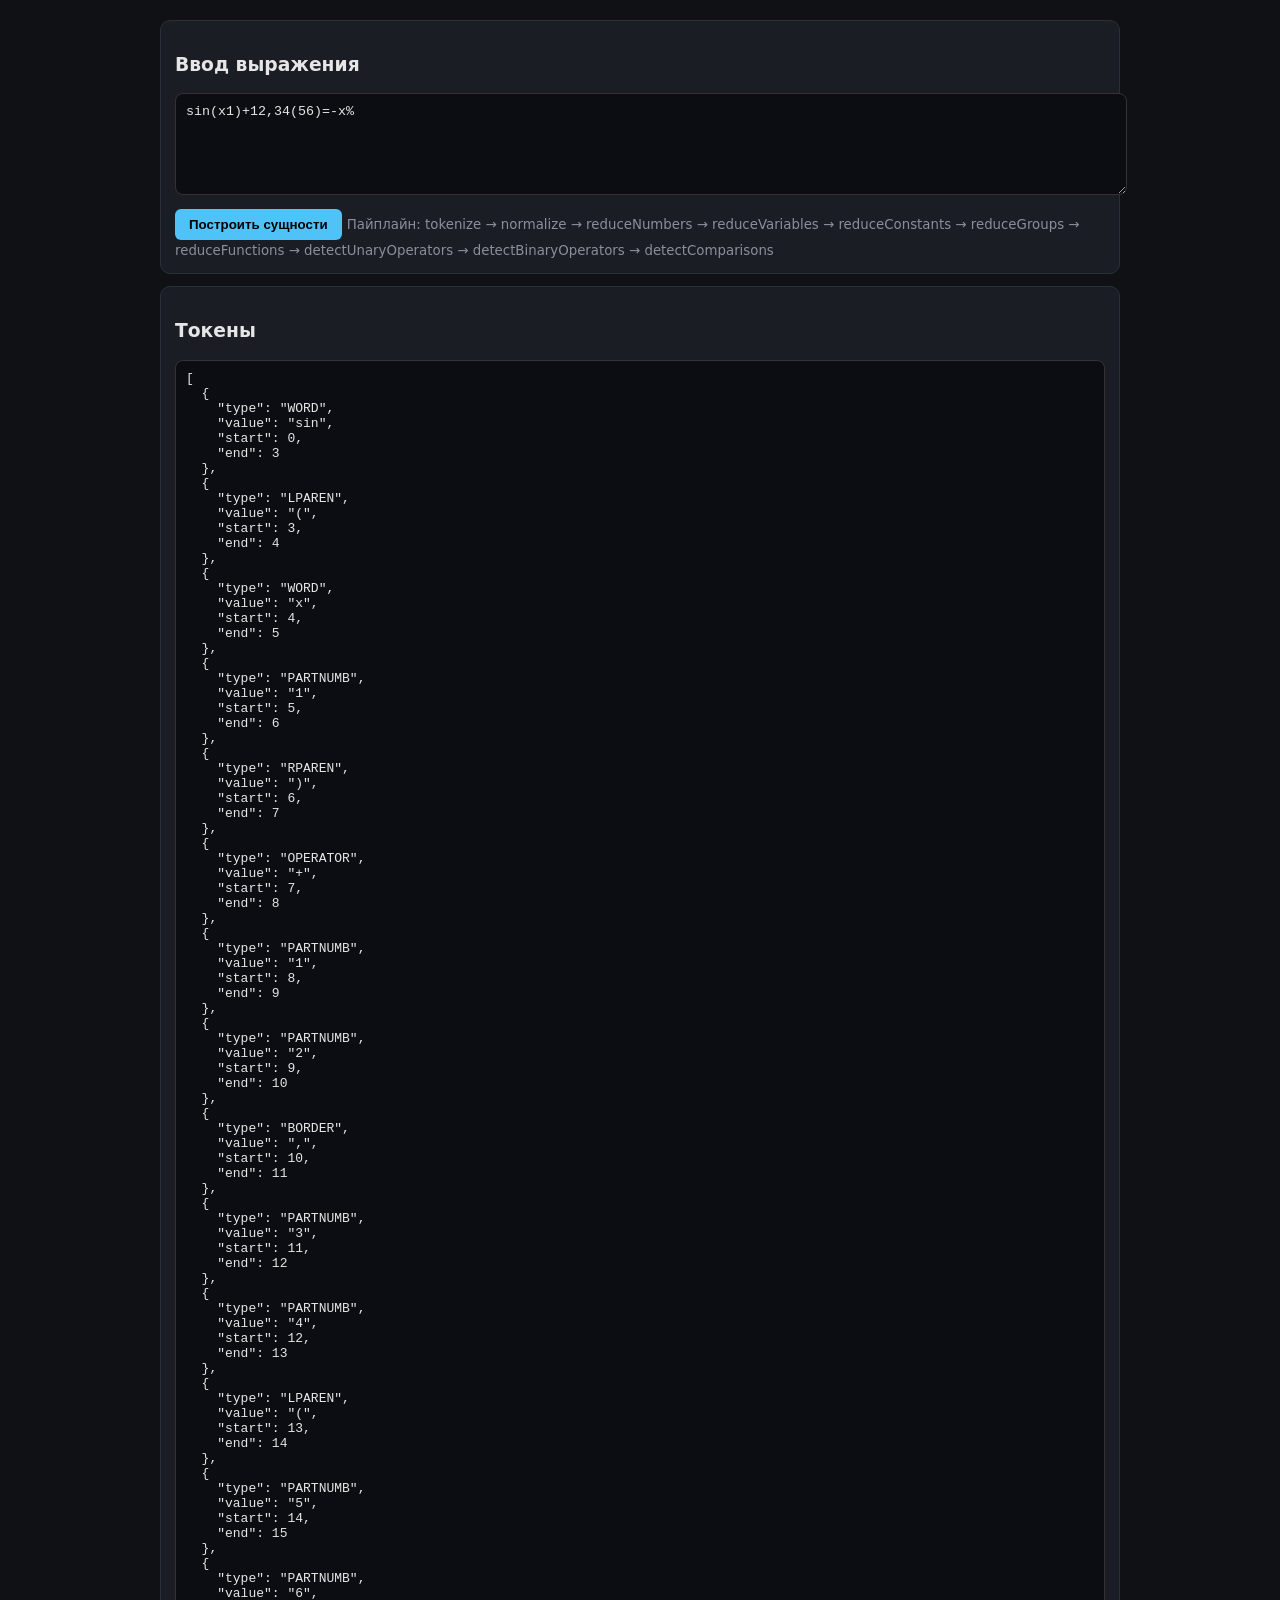
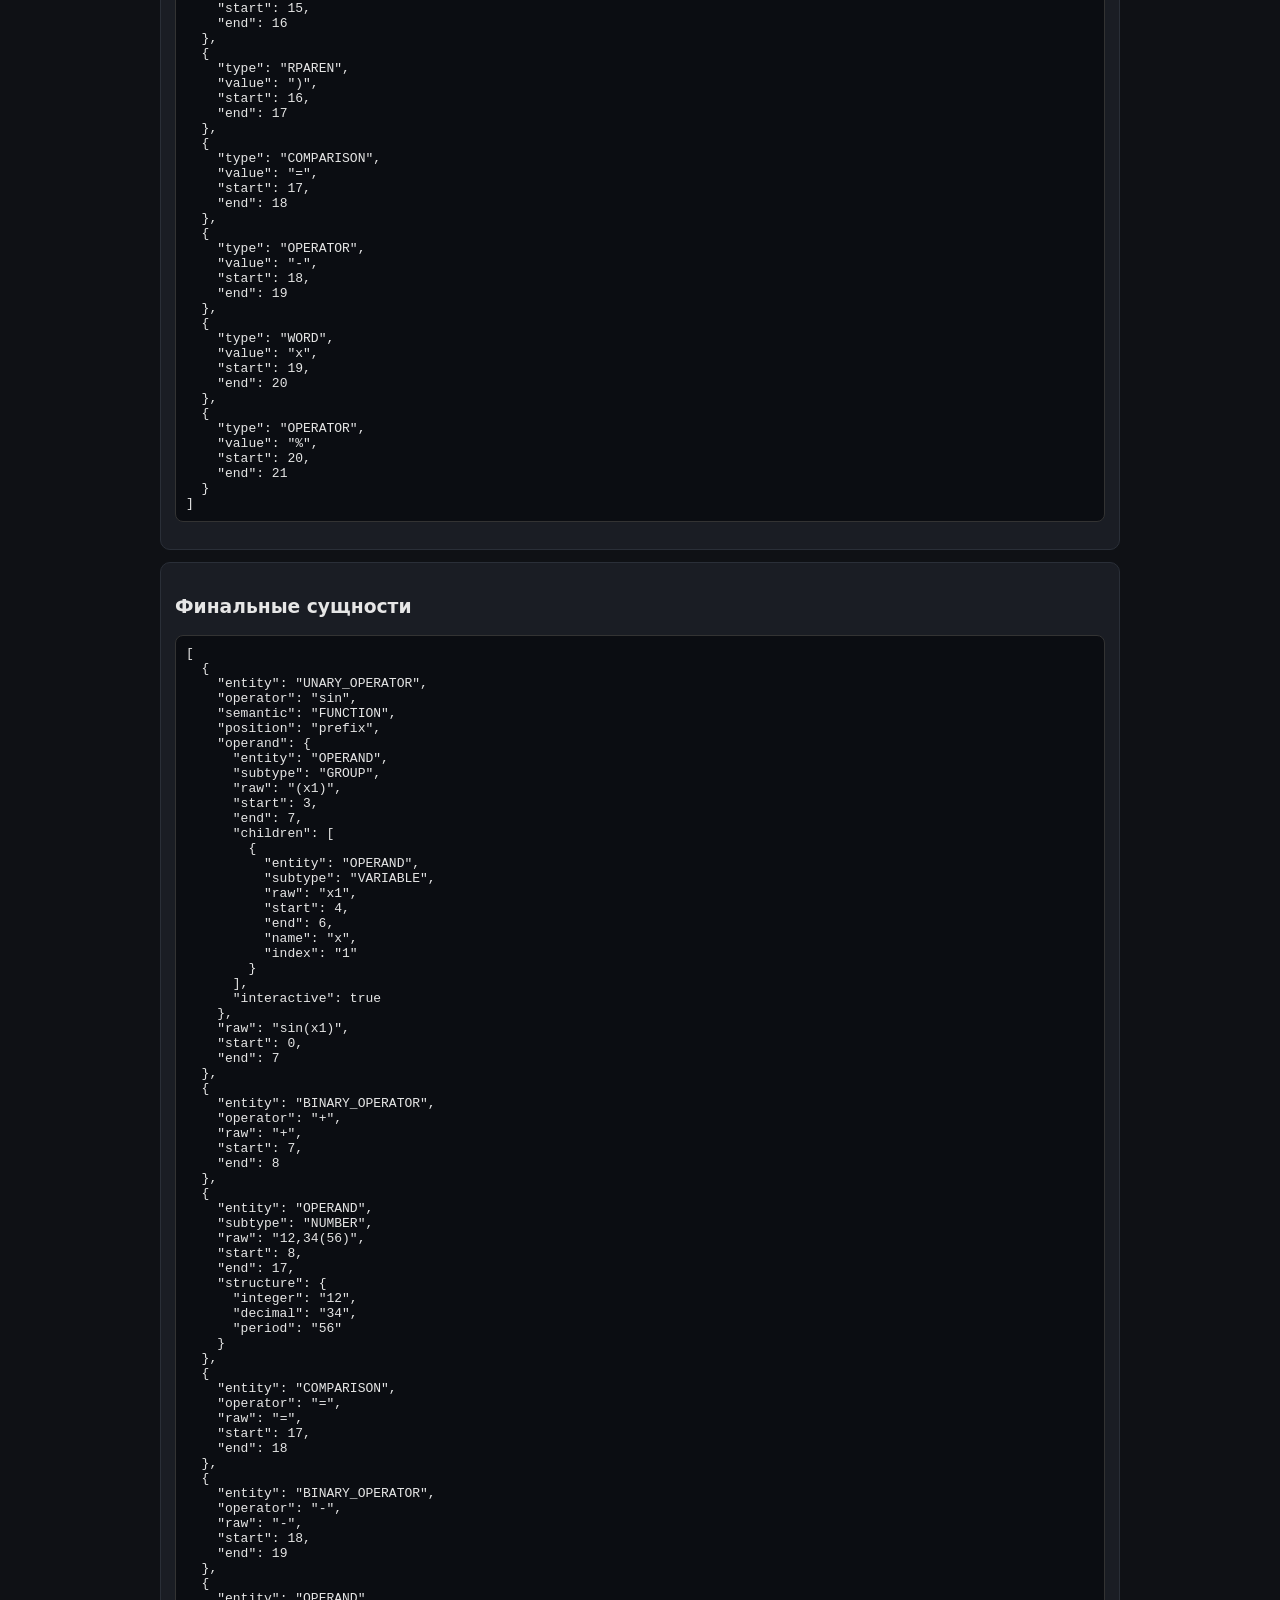
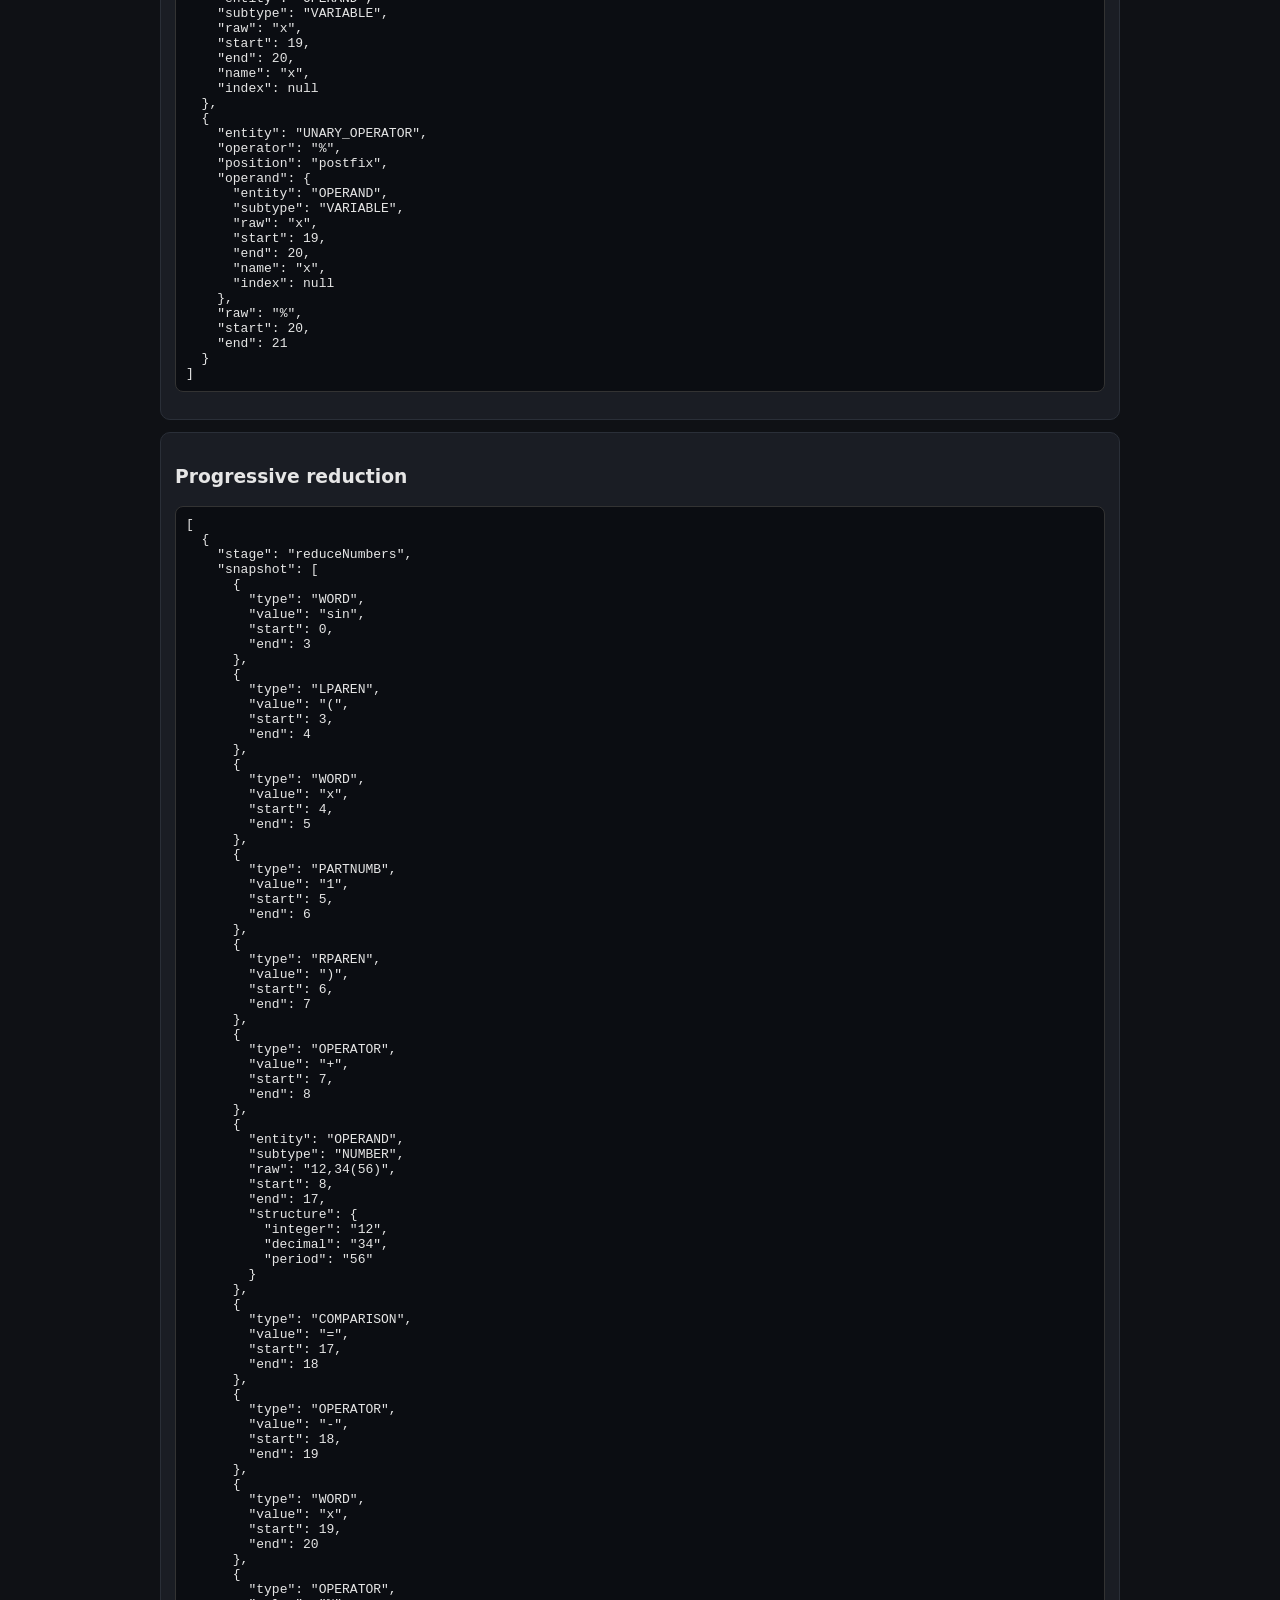
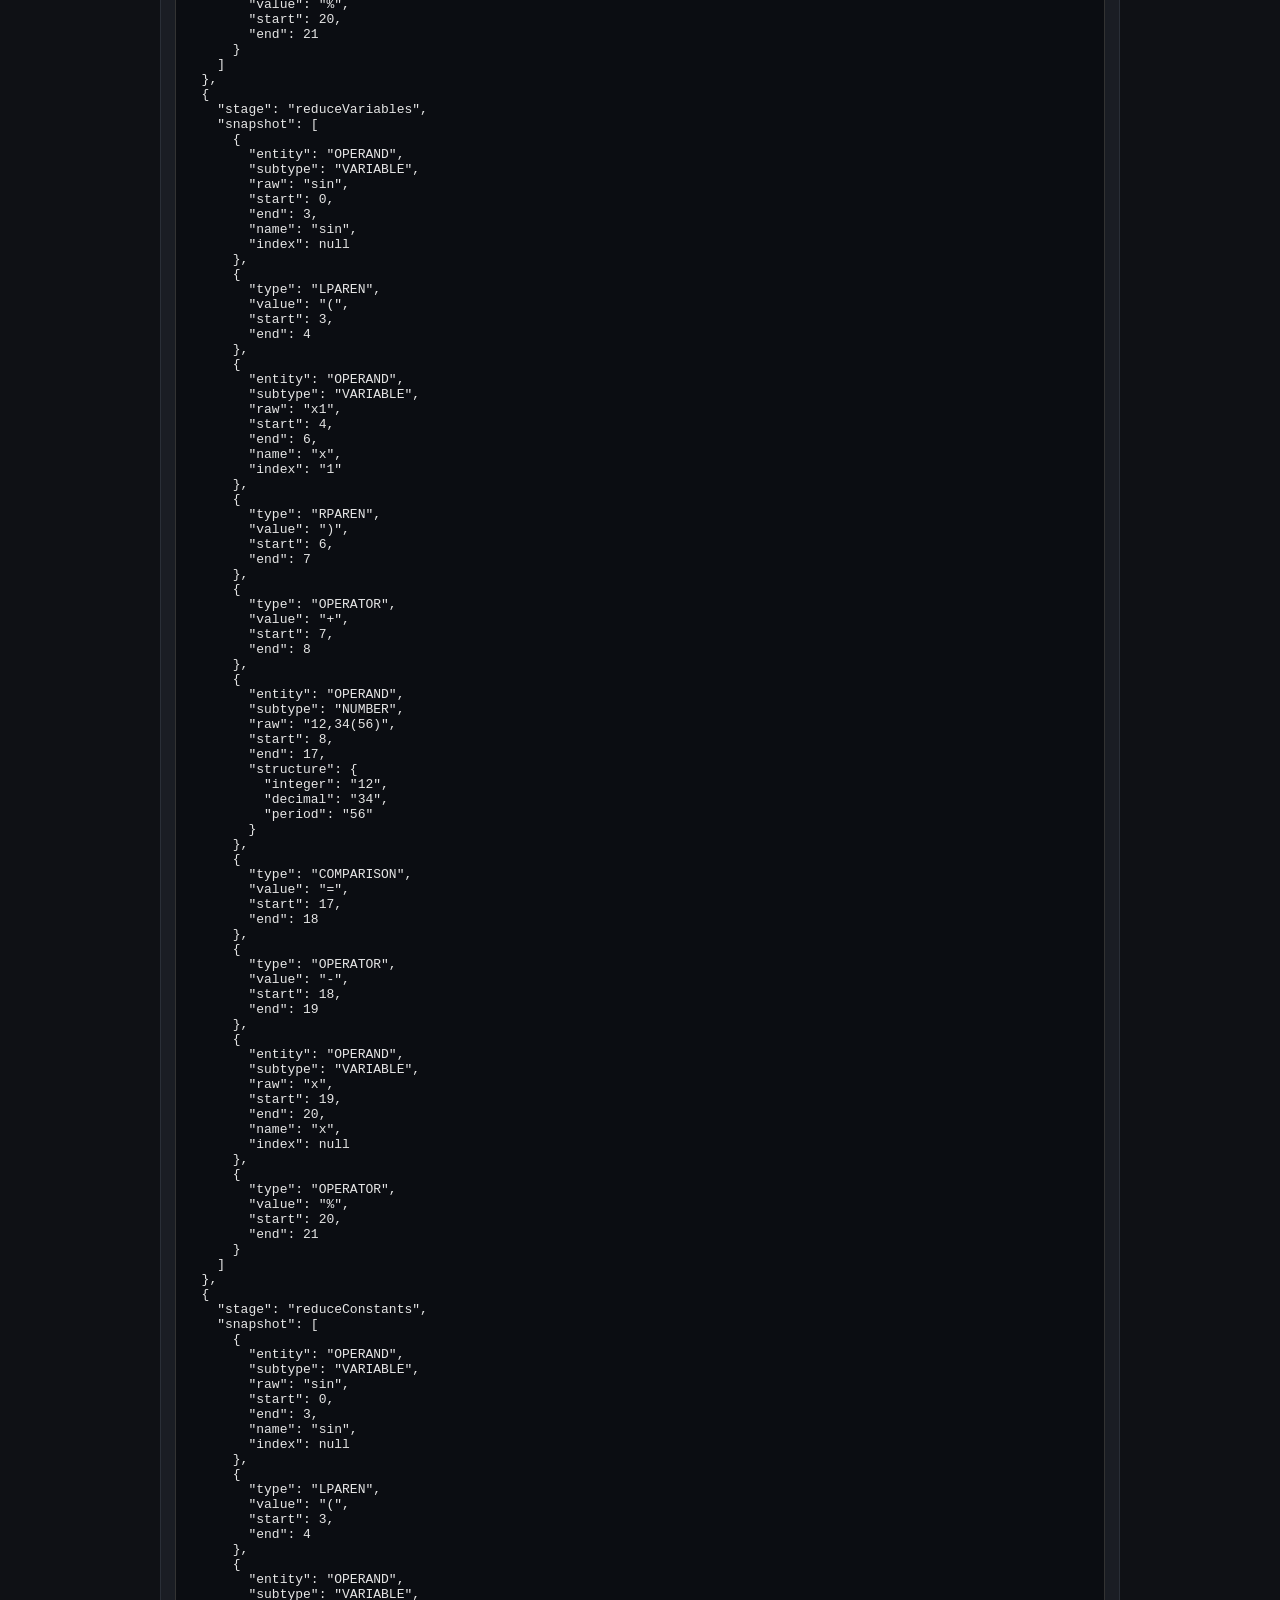
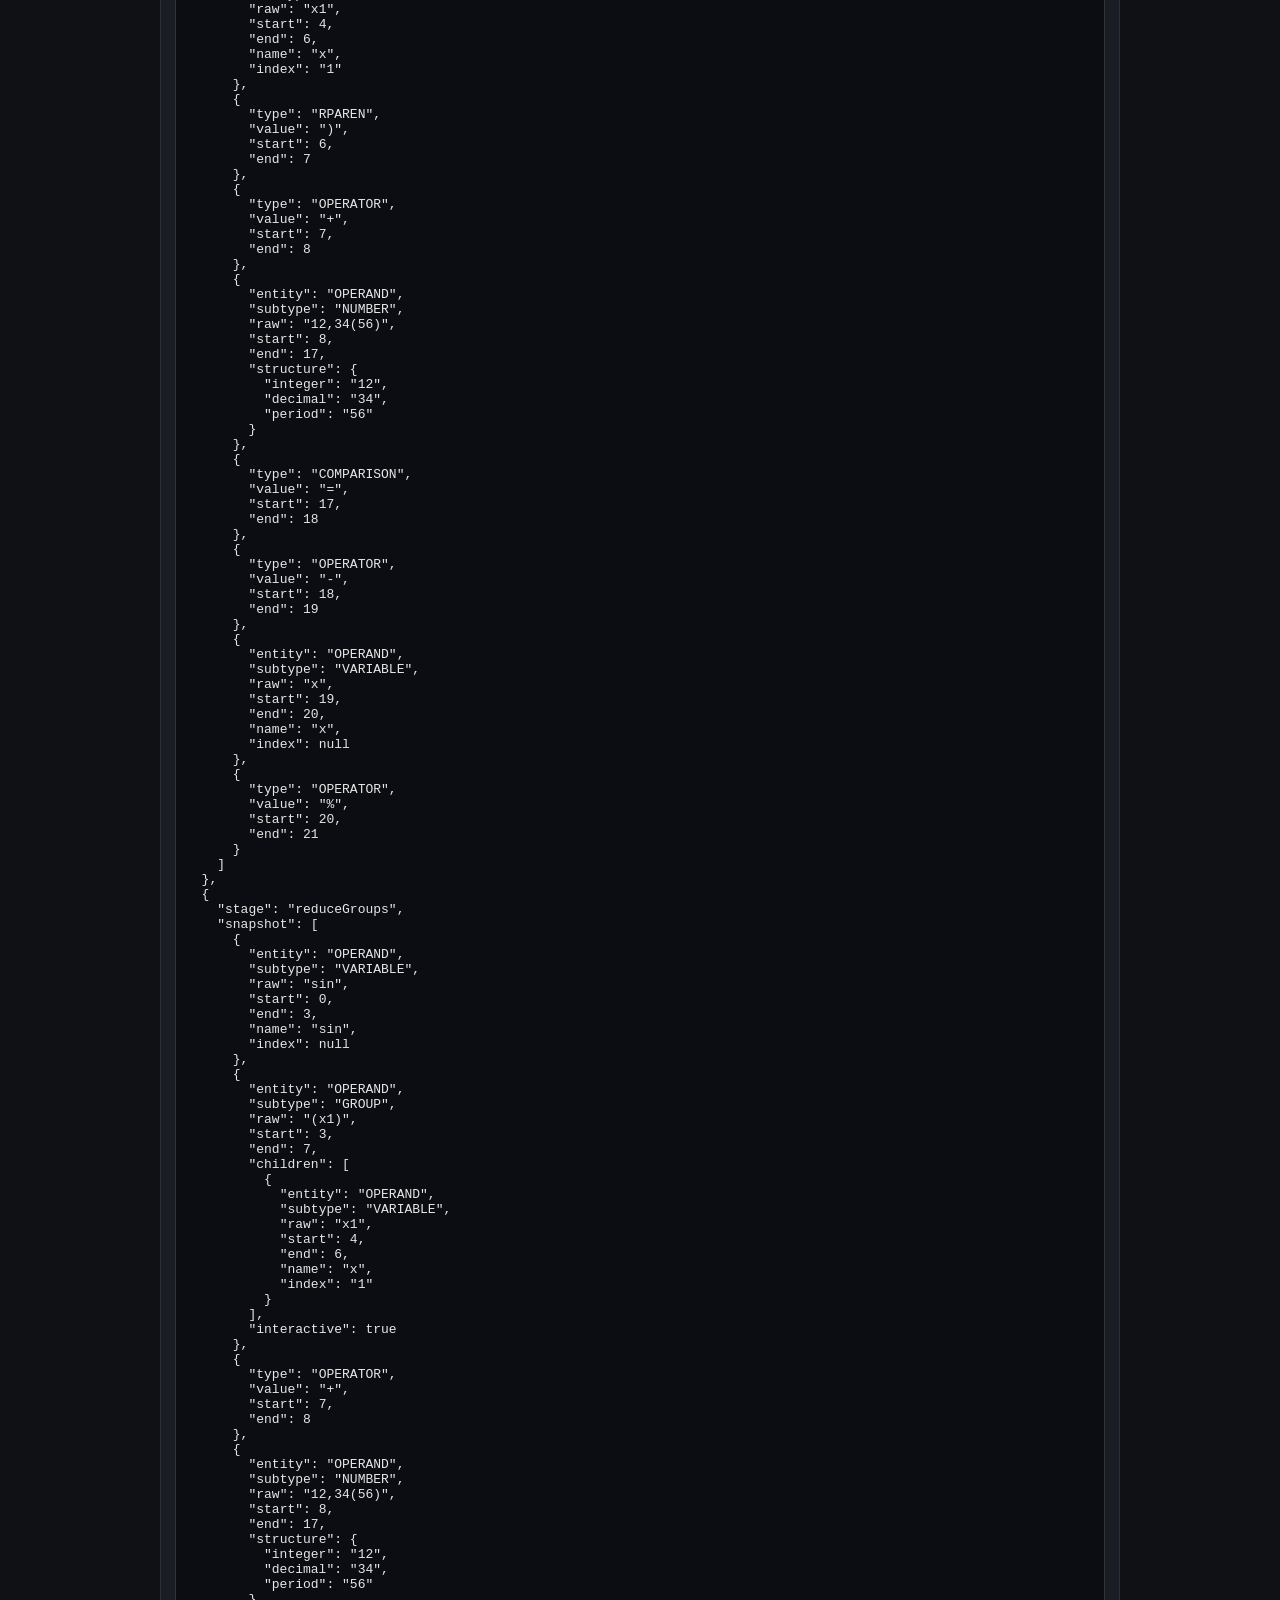
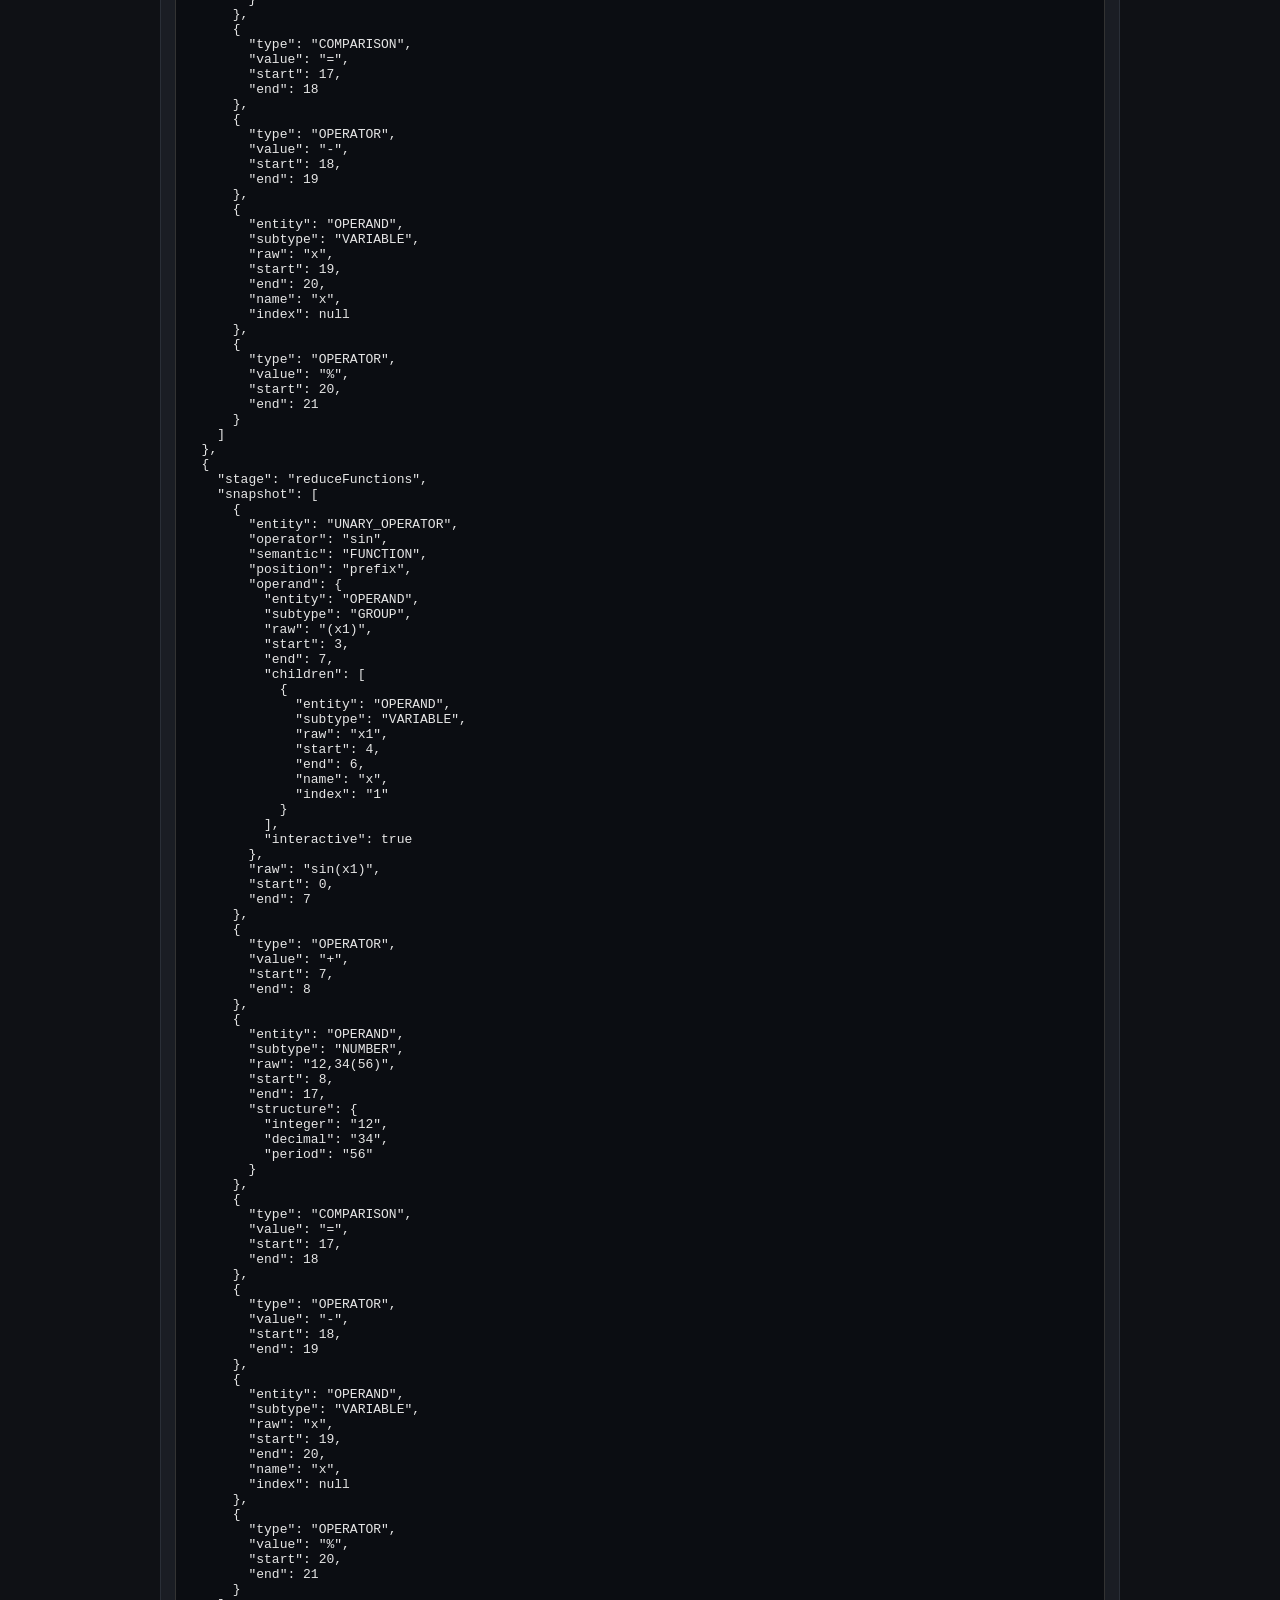
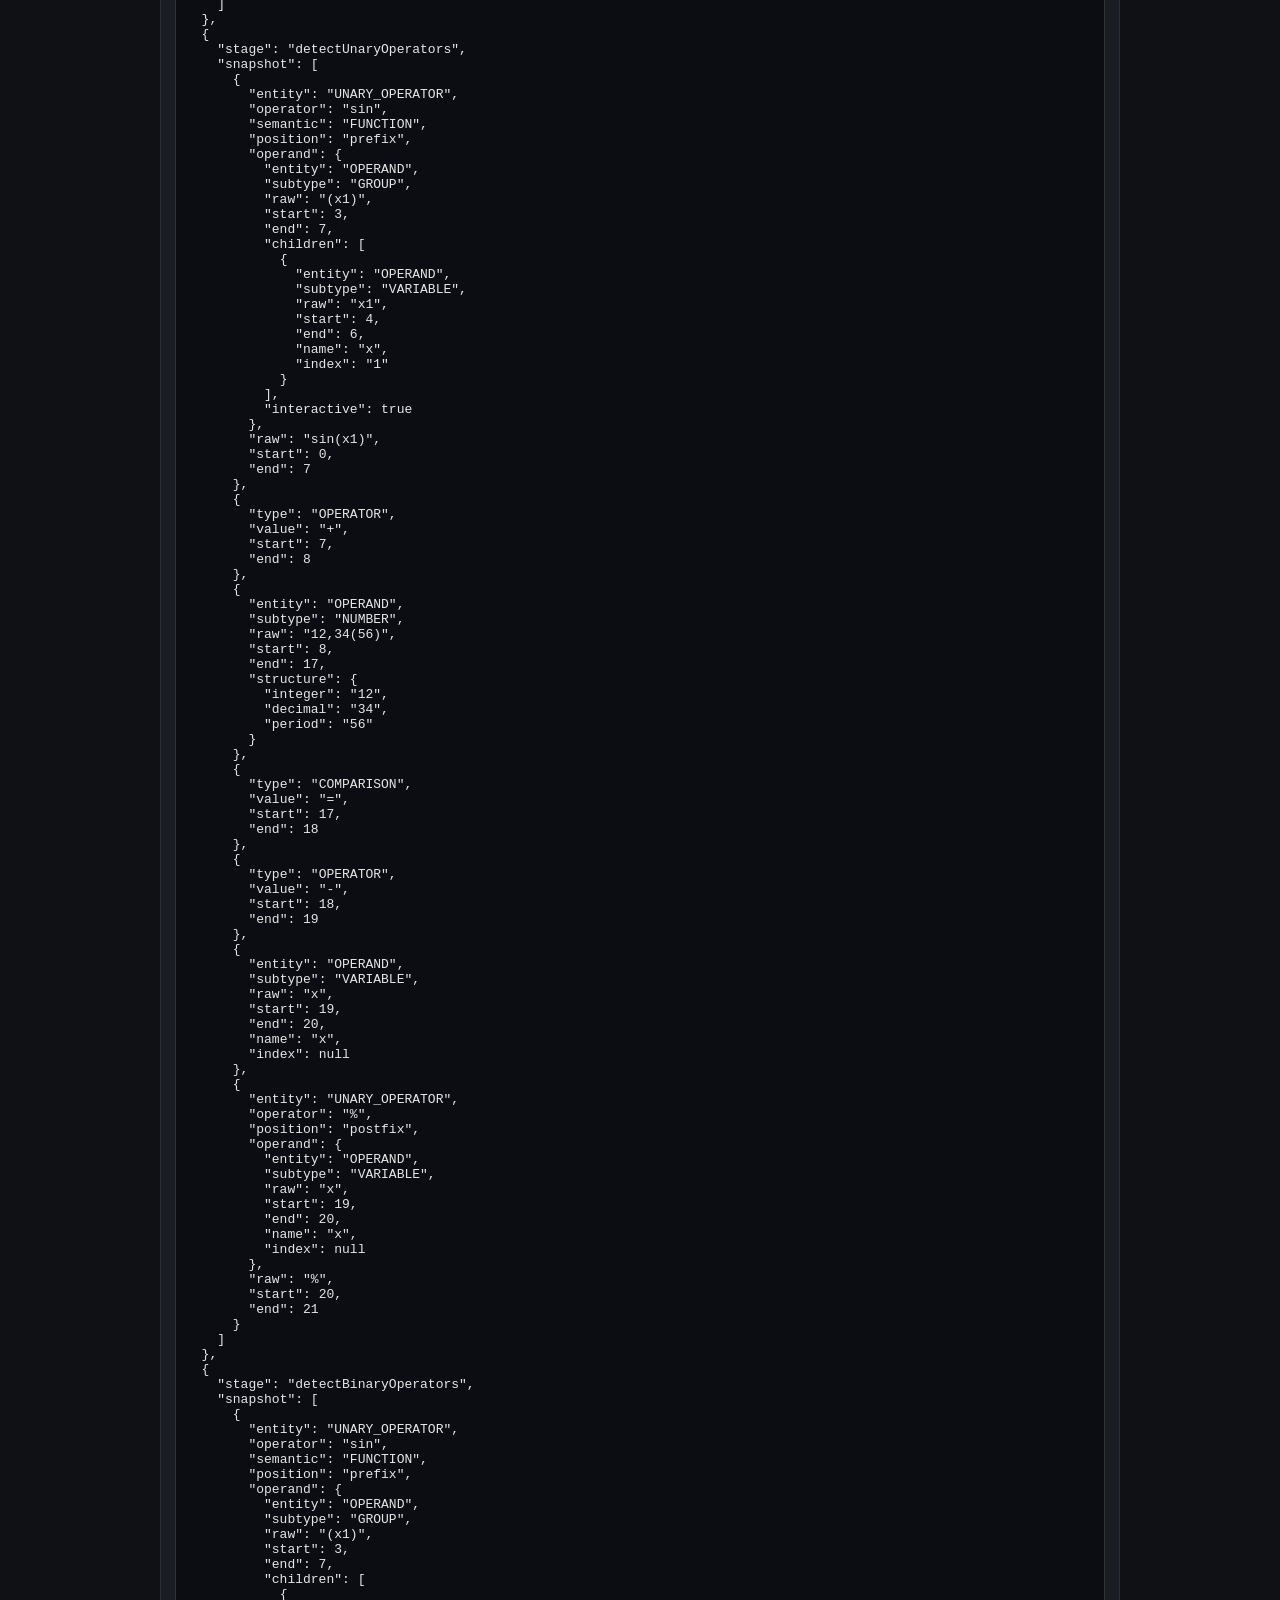
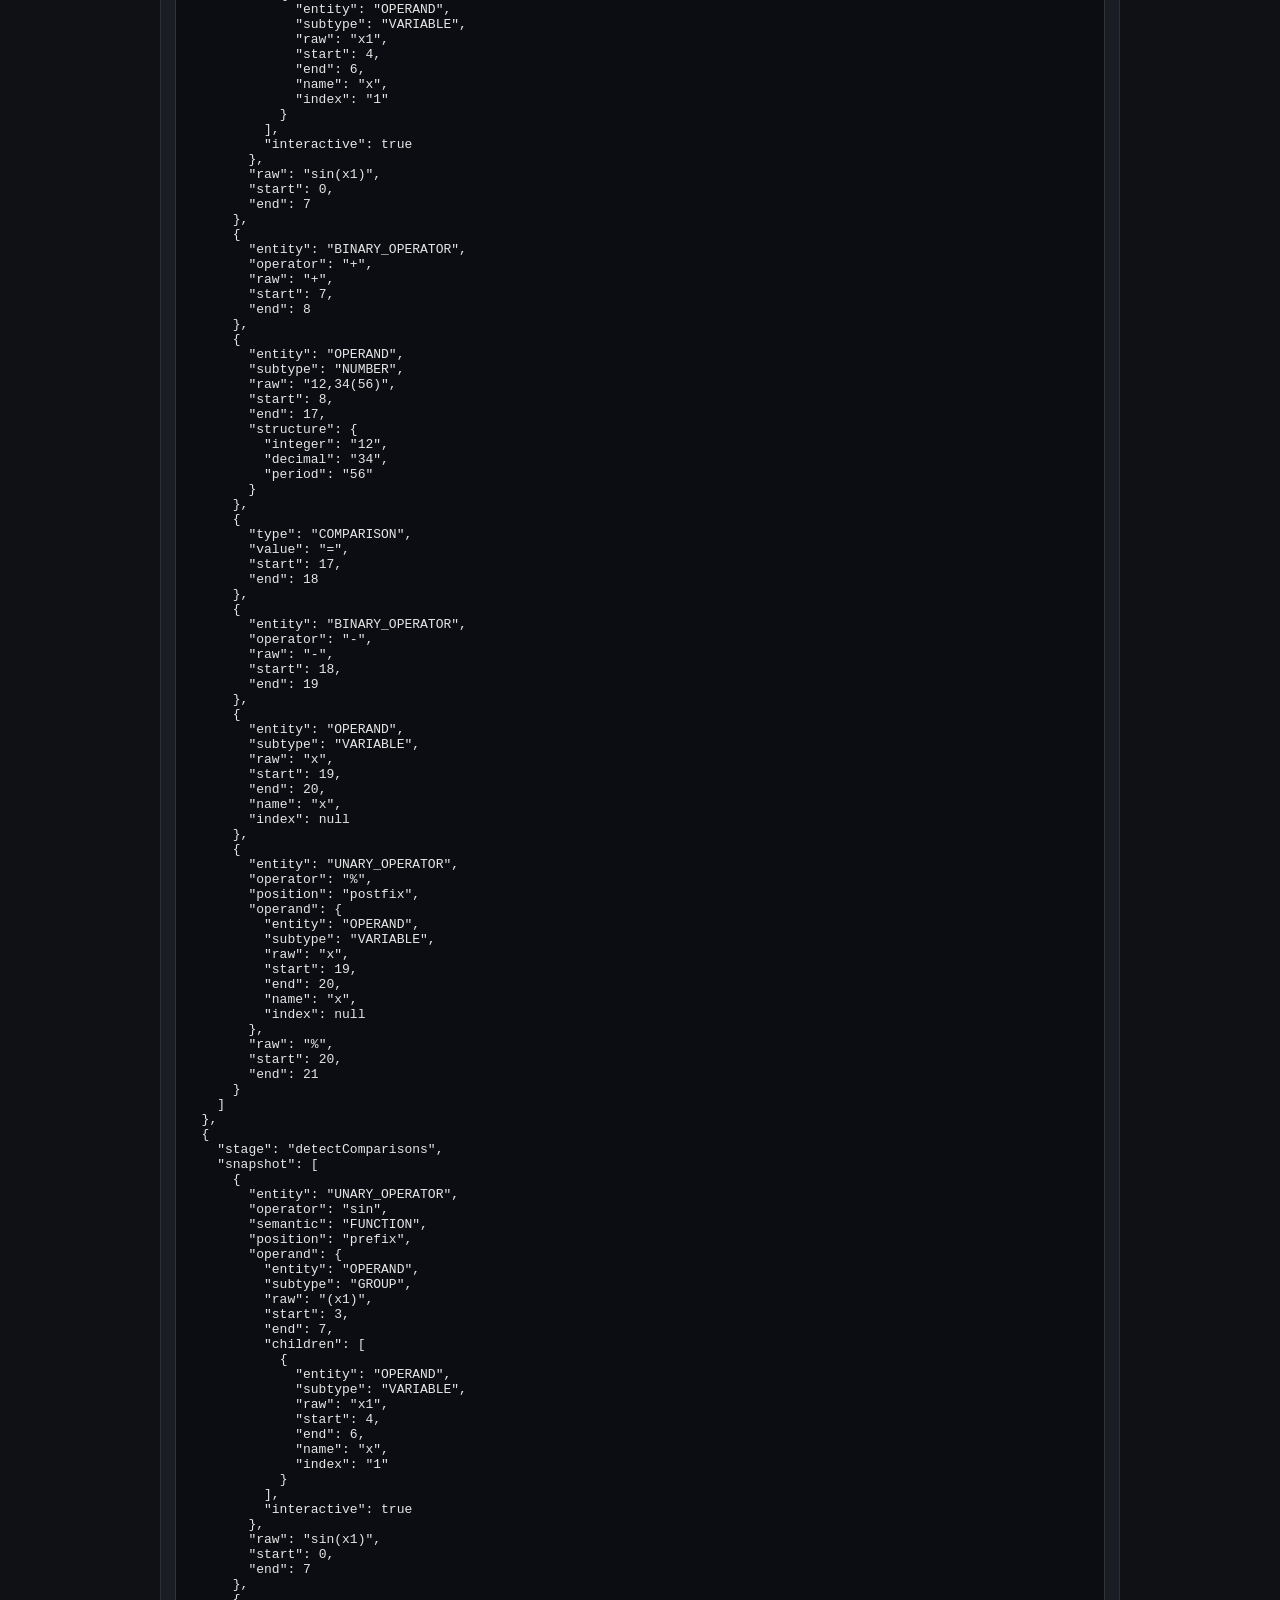
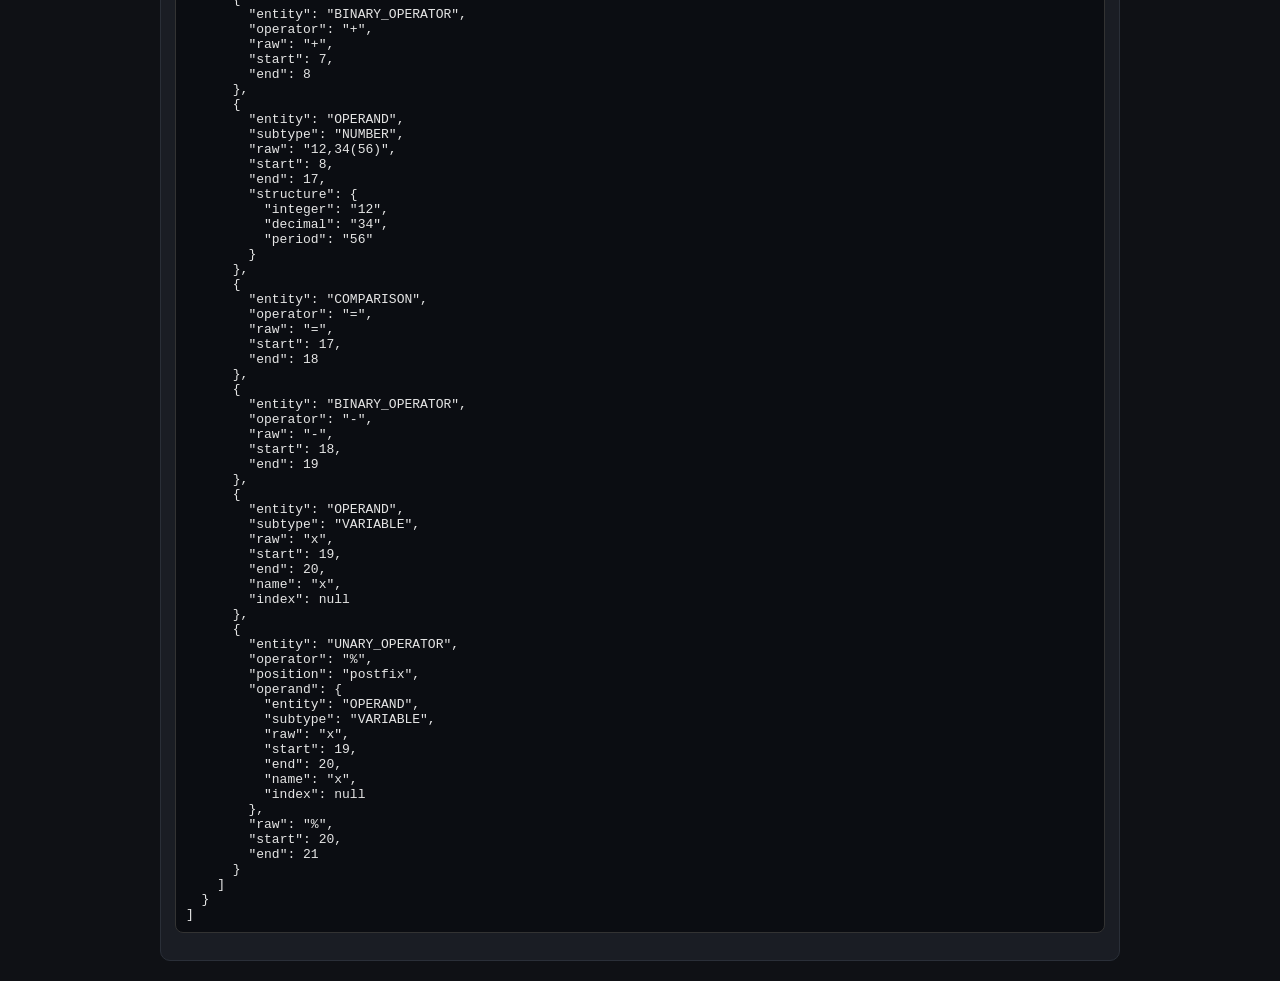
<file: parser2.html>
<!DOCTYPE html>
<html lang="ru">
<head>
<meta charset="UTF-8" />
<title>Structural Math Reducer</title>
<style>
:root{--bg:#0f1115;--panel:#1a1d24;--text:#e6e6e6;--muted:#8a8f98;--accent:#4fc3f7;--bad:#ff6b6b}
body{margin:0;background:var(--bg);color:var(--text);font-family:Inter,system-ui,sans-serif}
#app{max-width:960px;margin:20px auto;padding:0 16px}
.panel{background:var(--panel);border:1px solid #2a2f38;border-radius:10px;padding:14px;margin-bottom:12px}
textarea{width:100%;min-height:80px;background:#0b0d12;color:var(--text);border:1px solid #333;border-radius:8px;padding:10px;font-family:ui-monospace,monospace}
button{margin-top:10px;padding:8px 14px;background:var(--accent);color:#000;border:none;border-radius:6px;cursor:pointer;font-weight:600}
pre{white-space:pre-wrap;word-break:break-word;background:#0b0d12;border-radius:8px;padding:10px;border:1px solid #333}
small{color:var(--muted)}
</style>
</head>
<body>
<div id="app">
  <div class="panel">
    <h3>Ввод выражения</h3>
    <textarea id="expr">sin(x1)+12,34(56)=-x%</textarea>
    <button id="run">Построить сущности</button>
    <small>Пайплайн: tokenize → normalize → reduceNumbers → reduceVariables → reduceConstants → reduceGroups → reduceFunctions → detectUnaryOperators → detectBinaryOperators → detectComparisons</small>
  </div>
  <div class="panel"><h3>Токены</h3><pre id="tokens"></pre></div>
  <div class="panel"><h3>Финальные сущности</h3><pre id="entities"></pre></div>
  <div class="panel"><h3>Progressive reduction</h3><pre id="stages"></pre></div>
 
</div>

<script>
const CONSTANTS = { pi: "PI", e: "E", phi: "PHI", "∞": "INFINITY" };
const BINARY_OPS = new Set(["+", "-", "*", "/", "^"]);
const PREFIX_UNARY = new Set(["+", "-"]);
const POSTFIX_UNARY = new Set(["!", "%", "‰"]);
const COMPARISONS = new Set(["=", "!=", "<", ">", "<=", ">="]);

function mkBase(entity, subtype, raw, start, end, extra = {}) {
  return { entity, subtype, raw, start, end, ...extra };
}

function tokenize(input) {
  const out = [];
  let i = 0;
  while (i < input.length) {
    const ch = input[i];
    if (/\s/.test(ch)) { out.push({ type: "WS", value: ch, start: i, end: i + 1 }); i++; continue; }
    if (/[0-9]/.test(ch)) { out.push({ type: "PARTNUMB", value: ch, start: i, end: i + 1 }); i++; continue; }
    if (/[A-Za-z]/.test(ch) || ch === "∞") {
      let j = i + 1;
      while (j < input.length && /[A-Za-z]/.test(input[j])) j++;
      out.push({ type: "WORD", value: input.slice(i, j), start: i, end: j }); i = j; continue;
    }
    if (ch === "(") { out.push({ type: "LPAREN", value: ch, start: i, end: i + 1 }); i++; continue; }
    if (ch === ")") { out.push({ type: "RPAREN", value: ch, start: i, end: i + 1 }); i++; continue; }
    if (ch === "," || ch === ".") { out.push({ type: "BORDER", value: ch, start: i, end: i + 1 }); i++; continue; }
    if (ch === "_" || ch === "₍") { out.push({ type: "INDEXER", value: ch, start: i, end: i + 1 }); i++; continue; }
    const two = input.slice(i, i + 2);
    if (["!=", "<=", ">="].includes(two)) { out.push({ type: "COMPARISON", value: two, start: i, end: i + 2 }); i += 2; continue; }
    if (["=", "<", ">"].includes(ch)) { out.push({ type: "COMPARISON", value: ch, start: i, end: i + 1 }); i++; continue; }
    if (["+", "-", "*", "/", "^", "!", "%", "‰"].includes(ch)) { out.push({ type: "OPERATOR", value: ch, start: i, end: i + 1 }); i++; continue; }
    out.push({ type: "ERROR", value: ch, start: i, end: i + 1 }); i++;
  }
  return out;
}

function createMappingMassive(tokens){
  const mapRawToCompact=[];
  const compactToRaw=[];
  let compactIndex=0;
  for(let i=0;i<tokens.length;i++){
    const t=tokens[i];
    if(t.type==="WS"){
      for(let p=t.start;p<t.end;p++) mapRawToCompact[p]=null;
      continue;
    }
    for(let p=t.start;p<t.end;p++){ mapRawToCompact[p]=compactIndex + (p-t.start); compactToRaw[compactIndex + (p-t.start)]=p; }
    compactIndex += (t.end-t.start);
  }
  return { mapRawToCompact, compactToRaw };
}

const normalize = items => items.filter(t => t.type !== "WS");

function reduceNumbers(items) {
  const out = [];
  for (let i = 0; i < items.length; i++) {
    const t = items[i];
    if (t.type !== "PARTNUMB") { out.push(t); continue; }
    const startI = i;
    let raw = t.value, j = i + 1;
    while (j < items.length && ["PARTNUMB", "BORDER", "LPAREN", "RPAREN"].includes(items[j].type)) {
      raw += items[j].value; j++;
    }
    if (!/^\d+([,.]\d+)?(\(\d+\))?$/.test(raw)) { out.push(t); continue; }
    const m = raw.match(/^(\d+)(?:([,.])(\d+))?(?:\((\d+)\))?$/);
    out.push(mkBase("OPERAND", "NUMBER", raw, items[startI].start, items[j - 1].end, {
      structure: { integer: m[1] || null, decimal: m[3] || null, period: m[4] || null }
    }));
    i = j - 1;
  }
  return out;
}

function reduceVariables(items) {
  const out = [];
  for (let i = 0; i < items.length; i++) {
    const t = items[i];
    if (t.type === "WORD") {
      let name = t.value, index = null, end = t.end, raw = t.value;
      const n = items[i + 1];
      if (n && n.type === "PARTNUMB") { index = n.value; raw += n.value; end = n.end; i++; }
      out.push(mkBase("OPERAND", "VARIABLE", raw, t.start, end, { name, index }));
    } else out.push(t);
  }
  return out;
}

function reduceConstants(items) {
  return items.map(t => (t.entity === "OPERAND" && t.subtype === "VARIABLE" && CONSTANTS[t.name])
    ? mkBase("OPERAND", "CONSTANT", t.raw, t.start, t.end, { constant: CONSTANTS[t.name] })
    : t);
}

function reduceGroups(items) {
  const stack = [];
  for (let i = 0; i < items.length; i++) {
    const t = items[i];
    if (t.type === "LPAREN") stack.push(i);
    if (t.type === "RPAREN" && stack.length) {
      const l = stack.pop();
      const children = items.slice(l + 1, i);
      const raw = items.slice(l, i + 1).map(x => x.raw ?? x.value).join("");
      items.splice(l, i - l + 1, mkBase("OPERAND", "GROUP", raw, items[l].start, items[i].end, { children, interactive: true }));
      i = l;
    }
  }
  return items;
}

function reduceFunctions(items) {
  const out = [];
  for (let i = 0; i < items.length; i++) {
    const fn = items[i], arg = items[i + 1];
    if (fn.entity === "OPERAND" && (fn.subtype === "VARIABLE" || fn.subtype === "CONSTANT") && arg?.entity === "OPERAND" && arg.subtype === "GROUP") {
      out.push({
        entity: "UNARY_OPERATOR",
        operator: fn.name?.toLowerCase() || fn.constant.toLowerCase(),
        semantic: "FUNCTION",
        position: "prefix",
        operand: arg,
        raw: fn.raw + arg.raw,
        start: fn.start,
        end: arg.end
      });
      i++;
    } else out.push(fn);
  }
  return out;
}

function isOperand(x){ return x?.entity === "OPERAND"; }

function detectUnaryOperators(items) {
  return items.map((t, i) => {
    if (t.type !== "OPERATOR") return t;
    const prev = items[i - 1], next = items[i + 1];
    if (PREFIX_UNARY.has(t.value) && (!prev || prev.type === "LPAREN" || prev.entity === "BINARY_OPERATOR" || prev.entity === "COMPARISON")) {
      return { entity: "UNARY_OPERATOR", operator: t.value, position: "prefix", operand: next ?? null, raw: t.value, start: t.start, end: t.end };
    }
    if (POSTFIX_UNARY.has(t.value) && isOperand(prev)) {
      return { entity: "UNARY_OPERATOR", operator: t.value, position: "postfix", operand: prev, raw: t.value, start: t.start, end: t.end };
    }
    return t;
  });
}

function detectBinaryOperators(items) {
  return items.map(t => (t.type === "OPERATOR" && BINARY_OPS.has(t.value))
    ? { entity: "BINARY_OPERATOR", operator: t.value, raw: t.value, start: t.start, end: t.end }
    : t);
}

function detectComparisons(items) {
  return items.map(t => (t.type === "COMPARISON" && COMPARISONS.has(t.value))
    ? { entity: "COMPARISON", operator: t.value, raw: t.value, start: t.start, end: t.end }
    : t);
}

function progressiveReduce(items, reducers){
  const stages=[];
  let current=items;
  for(const [name,fn] of reducers){
    current=fn(current);
    stages.push({stage:name, snapshot: structuredClone(current)});
  }
  return { result: current, stages };
}

function pipeline(expr) {
  const tokens = tokenize(expr);
  const mappingMassive = createMappingMassive(tokens);
  const initial = normalize(tokens);
  const { result: entities, stages } = progressiveReduce(initial, [
    ["reduceNumbers", reduceNumbers],
    ["reduceVariables", reduceVariables],
    ["reduceConstants", reduceConstants],
    ["reduceGroups", reduceGroups],
    ["reduceFunctions", reduceFunctions],
    ["detectUnaryOperators", detectUnaryOperators],
    ["detectBinaryOperators", detectBinaryOperators],
    ["detectComparisons", detectComparisons]
  ]);
  return { tokens, entities, stages, mappingMassive };
}

function run() {
  const expr = document.getElementById("expr").value;
  const { tokens, entities, stages, mappingMassive } = pipeline(expr);
  document.getElementById("tokens").textContent = JSON.stringify(tokens, null, 2);
  document.getElementById("entities").textContent = JSON.stringify(entities, null, 2);
  document.getElementById("stages").textContent = JSON.stringify(stages, null, 2);
  //document.getElementById("mapping").textContent = JSON.stringify(mappingMassive, null, 2);
}

document.getElementById("run").addEventListener("click", run);
run();
</script>
</body>
</html>
</file>
